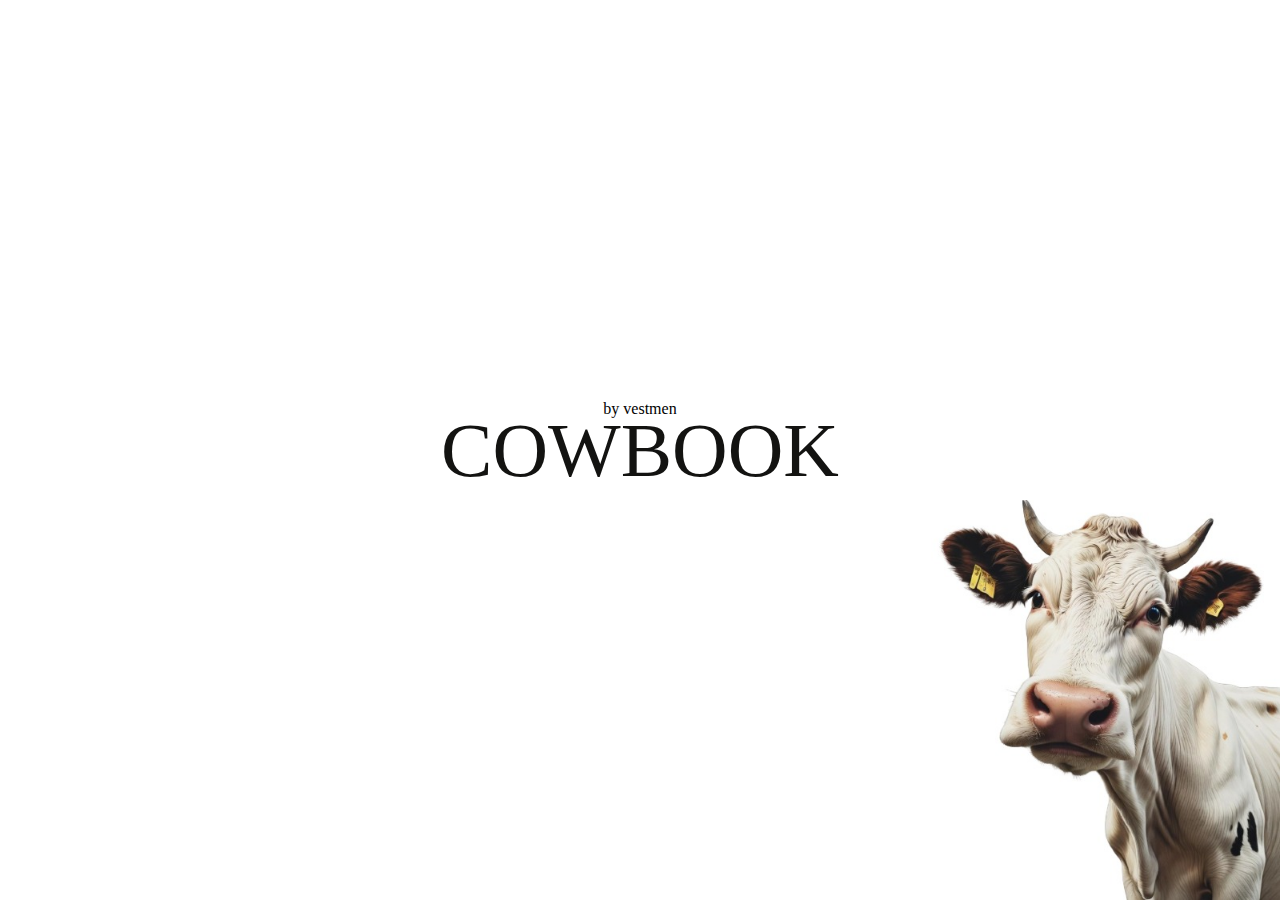
<file: index.html>
<!DOCTYPE html>
<html lang="en">
<head>
    <meta charset="UTF-8">
    <meta name="viewport" content="width=device-width, initial-scale=1.0">
    <title>COWBOOK</title>
    
    <style>
        body
         {
         background: rgb(255, 255, 255);
        }
        
        
        img {
            position: fixed;
            bottom: 0; 
            right: 0;
            margin-bottom: 0px; 
            width: 400px; 
            height: auto; 
        }
        .conten {
            position: absolute;
            top: 50%;
            left: 50%;
            transform: translate(-50%, -50%);
            z-index: 1; /* Ensure the content is above the background image */
        }

        .large-text {
            font-size: 77px;
           text-decoration: none;
            color: rgb(19, 19, 17);

        }
        .vestmen{
            text-align: center;
            margin-top: 400px;
        }   
    </style>
</head>
<body>
    
    
    <div class ="conten">
        <p>
            <span > <a class="large-text" href="./CBhome.html">COWBOOK</a></span>
            
        </p>
       
    </div>
    <div class="vestmen"> <p>by vestmen</p></div>
   

    <!-- Image placed in the bottom right corner -->
    <img src="../photo/cowbookimage(1).jpg" alt="A COW">
    
    
</body>
</html>
</file>
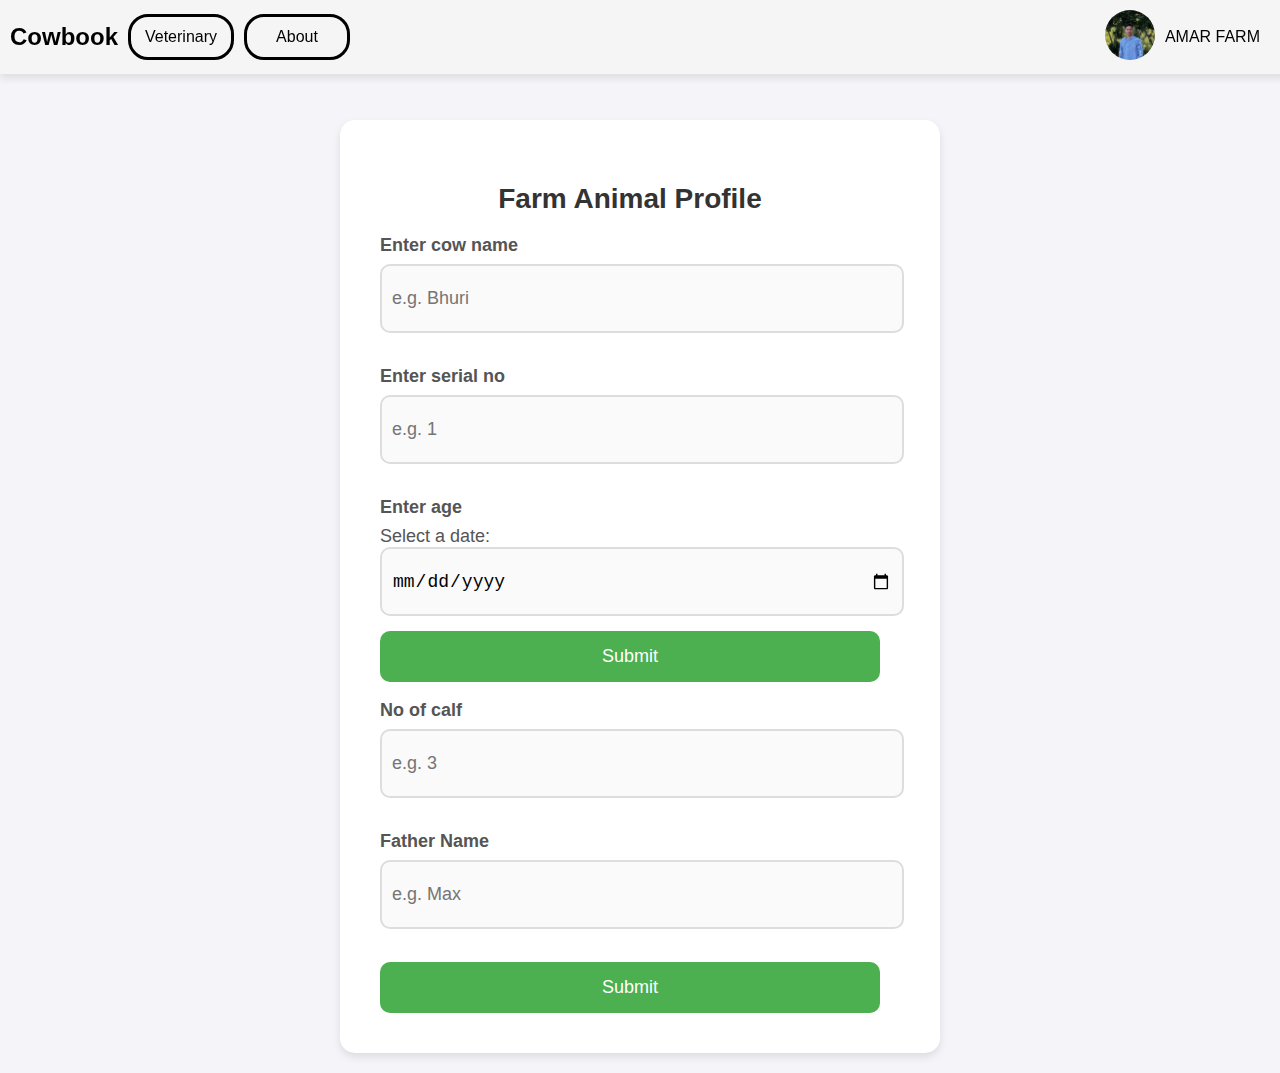
<file: BCaddcow.html>
<!DOCTYPE html>
<html lang="en">
<head>
    <meta charset="UTF-8">
    <meta name="viewport" content="width=device-width, initial-scale=1.0">
    <title>Document</title>
    <link rel="stylesheet" href="../css.code/CBaddcow.css">
    <style>
        .text-align
        {
        text-align:none;
        }
    </style>

</head>

<body>
    <div class="header">
        <span class="buttonsarrangement">
            
            <div style="font-size:x-large; text-decoration: none;display: flex;justify-content: center;align-items: center;font-weight: bold;">
                <a class="homebutton" href="./CBhome.html">Cowbook</a>
            </div>
            <div class="buttons">
                <a class="homebutton" href="./CBabout.html">Veterinary</a>
            </div> 
            <div class="buttons">
                <a class="homebutton" href="./CBabout.html">About</a>
            </div>
        </span>
        
        <div class="Profile">
            <a href="./CBprofile.html">
                <img src="../photo/myphotocb.jpg" alt="Profile" class="profile-button">
            </a> 
            AMAR FARM
        </div>
    </div>

    
    <div class="container" style="margin-top: 100px; padding-right:60px ;">
        <h2>Farm Animal Profile</h2>
        <b><p>Enter cow name</p></b>
        <input type="text" placeholder="e.g. Bhuri">
        
        <b><p>Enter serial no</p></b>
        <input type="text" placeholder="e.g. 1">
        
        <b><p>Enter age</p></b>
        <form action="#">
            <label for="date">Select a date:</label>
            <input type="date" id="date" name="date">
            <input class="button" type="submit" value="Submit">
        </form>
        
        <b><p>No of calf</p></b>
        <input type="text" placeholder="e.g. 3">
        
        <b><p>Father Name</p></b>
        <input type="text" placeholder="e.g. Max">
        
        <br><br>
        <span class="addalign" onclick="window.location.href='http://127.0.0.1:5500/submitpage.html';"> 
            <button class="button" type="button">Submit</button>
        </span>
    </div>
    
</body>
</html>
</file>
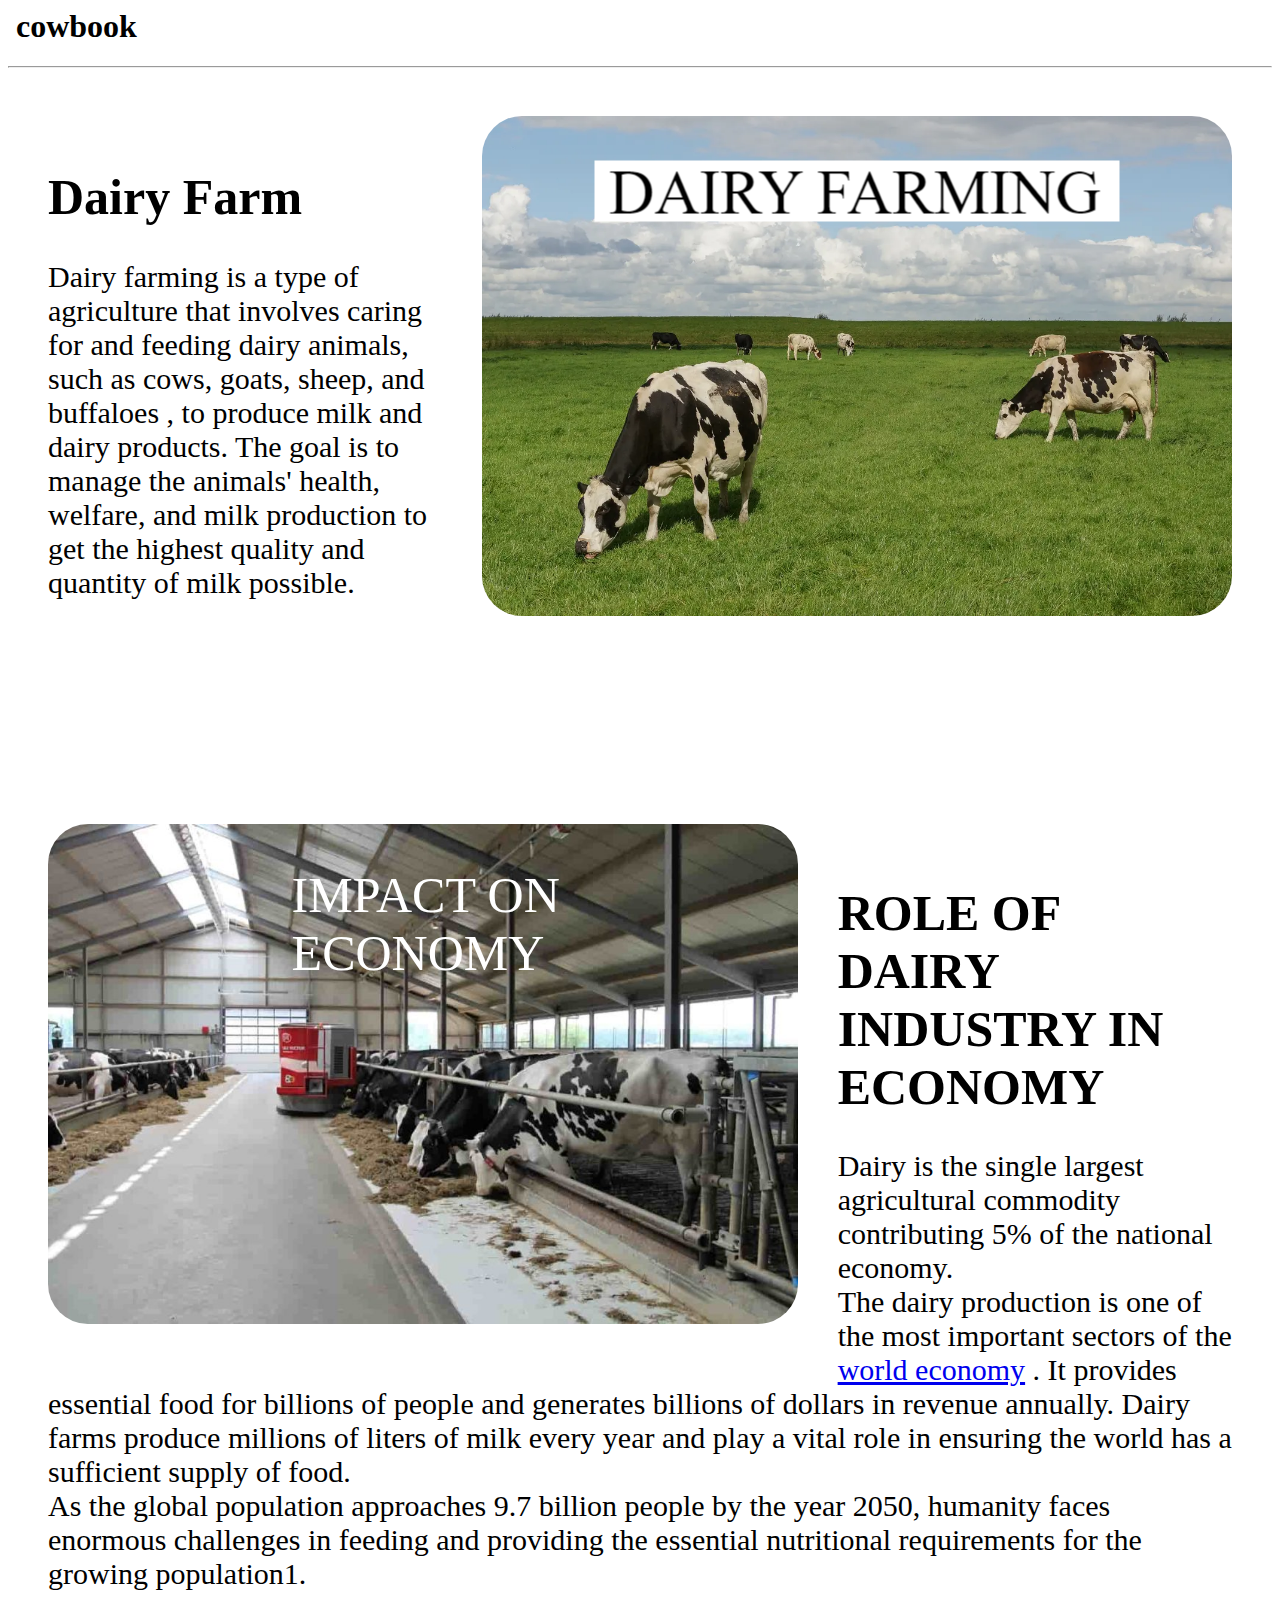
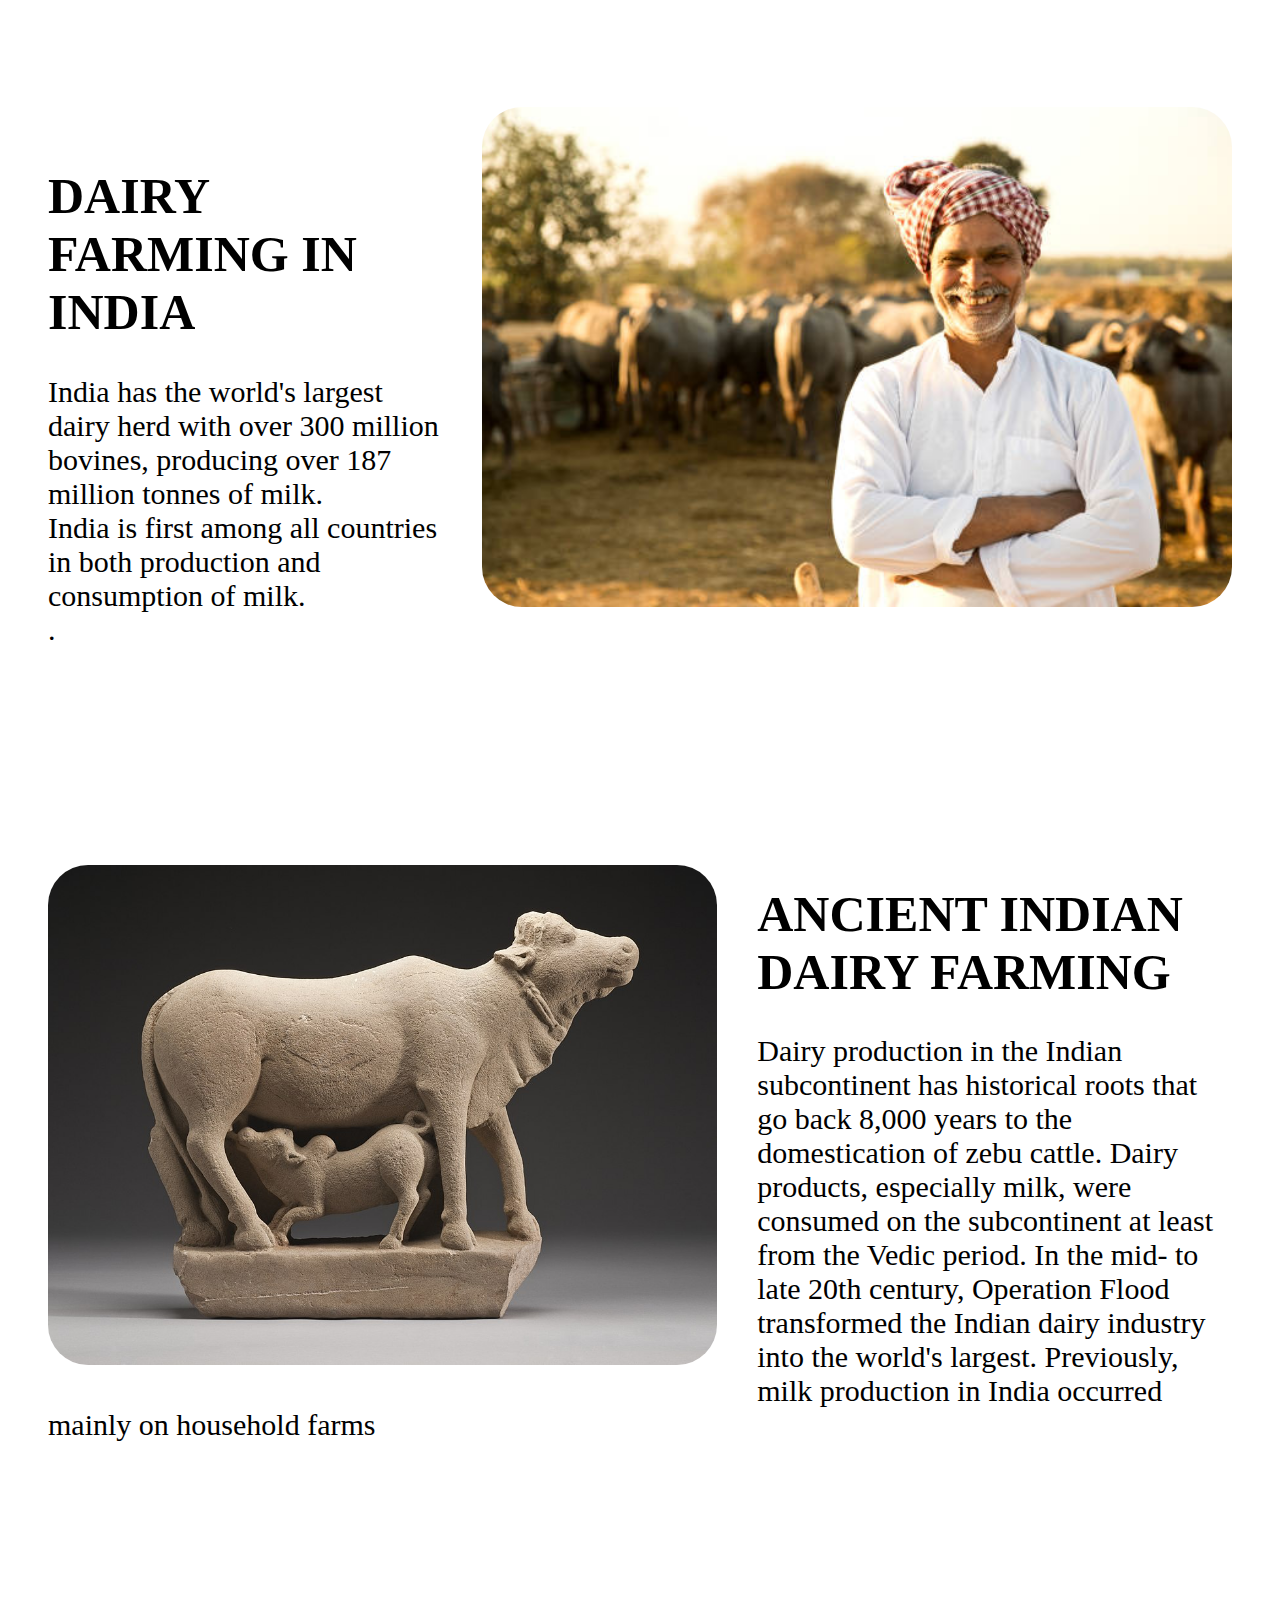
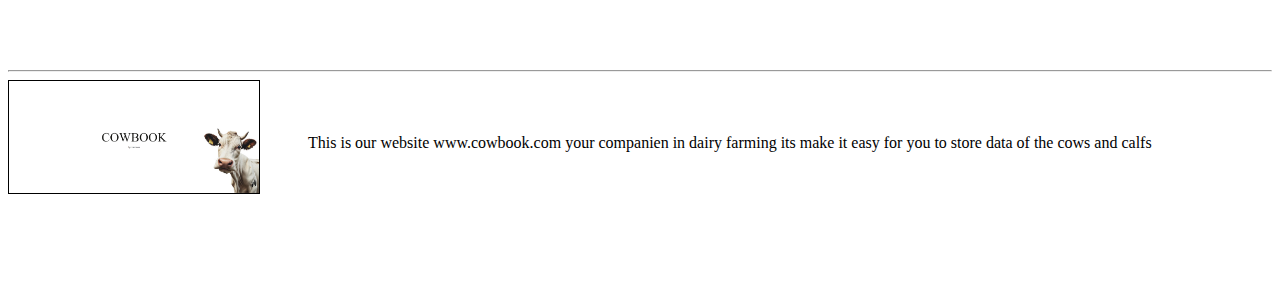
<file: CBabout.html>
<html lang="en"><head>
    <meta charset="UTF-8">
    <meta name="viewport" content="width=device-width, initial-scale=1.0">
    <title>TinDog</title>
     <style>
  .image{
    position: relative;
  float:right;
  border: 100px;
  margin: 40px;
  }
  .image0{
    position: relative;
  float:left;
  border: 100px;
  margin: 40px;
  }
  .rounded-lg-3{
  border-radius: 40px;
  display: block;
  
  }
  .content1{
  
    margin: 40px;
    margin-top:100px ;
  }
  .image2{
    position: absolute;
    top: 15%;
      left: 50%;
      transform: translate(-50%, -50%);
  
  }
  .heading1{
    position: absolute;
    top: 20%;
      left: 55%;
      transform: translate(-50%, -50%);
      color: white;
      font-size: 50px;
  
  }
  .heading2{
    position: absolute;
    top: 20%;
      left: 50%;
      transform: translate(-50%, -50%);
      color: rgb(190, 190, 190);
      font-size: 50px;
  
  }
  
  .image3{
    float: left;
  }
  .maybelast{
    margin-left: 300px;
    padding: 0px;
  }
  .thelast{
  margin-left:1400px ;
  margin-top: 80px;
  }
  
  
    </style>
    
  
  
  </head>
  <body>
    <h1> &nbsp;cowbook </h1>
    <hr>
    
    
         
          
          <div class="image">
          <img class="rounded-lg-3" src="photo/dairyfarmphoto.webp" alt="cow" height="500px">
          <div class="image2"><img src="photo/Screenshot 0002.png " alt="heading"></div> 
          </div> 
          <div class="content1">
          <h1 style="font-size: 50px;">Dairy Farm</h1>
             <p style="font-size: 30px;">Dairy farming is a type of agriculture that involves caring for and feeding dairy animals, such as cows, goats, sheep, and buffaloes
              , to produce milk and dairy products. The goal is to manage the animals' health, welfare, and milk production to get the highest quality
               and quantity of milk possible.</p>
            </div><br> <br> <br><br> <br>   <br>   <br> <br>
  
            <div class="image0">
              <img class="rounded-lg-3" src="photo/Dairy_Farm_image001.jpg" alt="cow" height="500px">
              <div class="heading1">IMPACT ON ECONOMY</div> 
              </div> 
              <div class="content1">
              <h1 style="font-size: 50px;">ROLE OF DAIRY INDUSTRY IN ECONOMY</h1>
                 <p style="font-size: 30px;">Dairy is the single largest agricultural commodity contributing 5% of the national economy.<br>
                  The dairy production is one of the most important sectors of the <a href="https://ruminants.ceva.pro/livestock-farming">world economy</a> . It provides essential food for billions of people and generates billions of dollars in revenue 
                  annually. Dairy farms produce millions of liters of milk every year and play a vital role in ensuring the world has a sufficient supply of food.<br>
                  As the global population approaches 9.7 billion people by the year 2050, humanity faces enormous challenges in feeding and providing the essential nutritional requirements for the growing population1.
                 </p>
                </div><br> <br> 
  
                <div class="image">
                  <img class="rounded-lg-3" src="photo/Dairy_Farm_image002.jpg" alt="cow" height="500px">
                  
                  </div> 
                  <div class="content1">
                  <h1 style="font-size: 50px;">DAIRY FARMING IN INDIA</h1>
                     <p style="font-size: 30px;">India has the world's largest dairy herd with over 300 million bovines, producing over 187 million 
                      tonnes of milk.<br> India is first among all countries in both production and consumption of milk.<br>
                      .</p>
                      <br> <br> <br><br> <br>   <br>  
                    </div>
                    <div class="image0">
                      <img class="rounded-lg-3" src="photo/Dairy_Farm_image003.jpg" alt="cow" height="500px">
                      
                      </div> 
                      <div class="content1">
                      <h1 style="font-size: 50px;">ANCIENT INDIAN DAIRY FARMING</h1>
                         <p style="font-size: 30px;">Dairy production in the Indian subcontinent has historical roots that go back 8,000 years to the domestication of zebu cattle. Dairy products, 
                          especially milk, were consumed on the subcontinent at least from the Vedic period. In the mid- to late 20th century, Operation
                           Flood transformed the Indian dairy industry into the world's largest. Previously, milk production in India occurred mainly on
                            household farms</p>
                        </div><br> <br> <br><br> <br>   <br>   <br> <br>
              
  
           <div><br> <br> <hr>
           </div> 
           <div class="image3"><a href="index.html"><img src="photo/Screenshot 0003.png" alt="ending" style="width: 250px; border: 1px solid black;"></div></a>
           <br> <br> <br>
           <div class="maybelast">     This is our website www.cowbook.com your companien in dairy farming its make it easy for you to store data of the cows and calfs</div>
           <div class="thelast">  @ by vestmen</div>    
         
  
 
      
      </body></html>
</file>
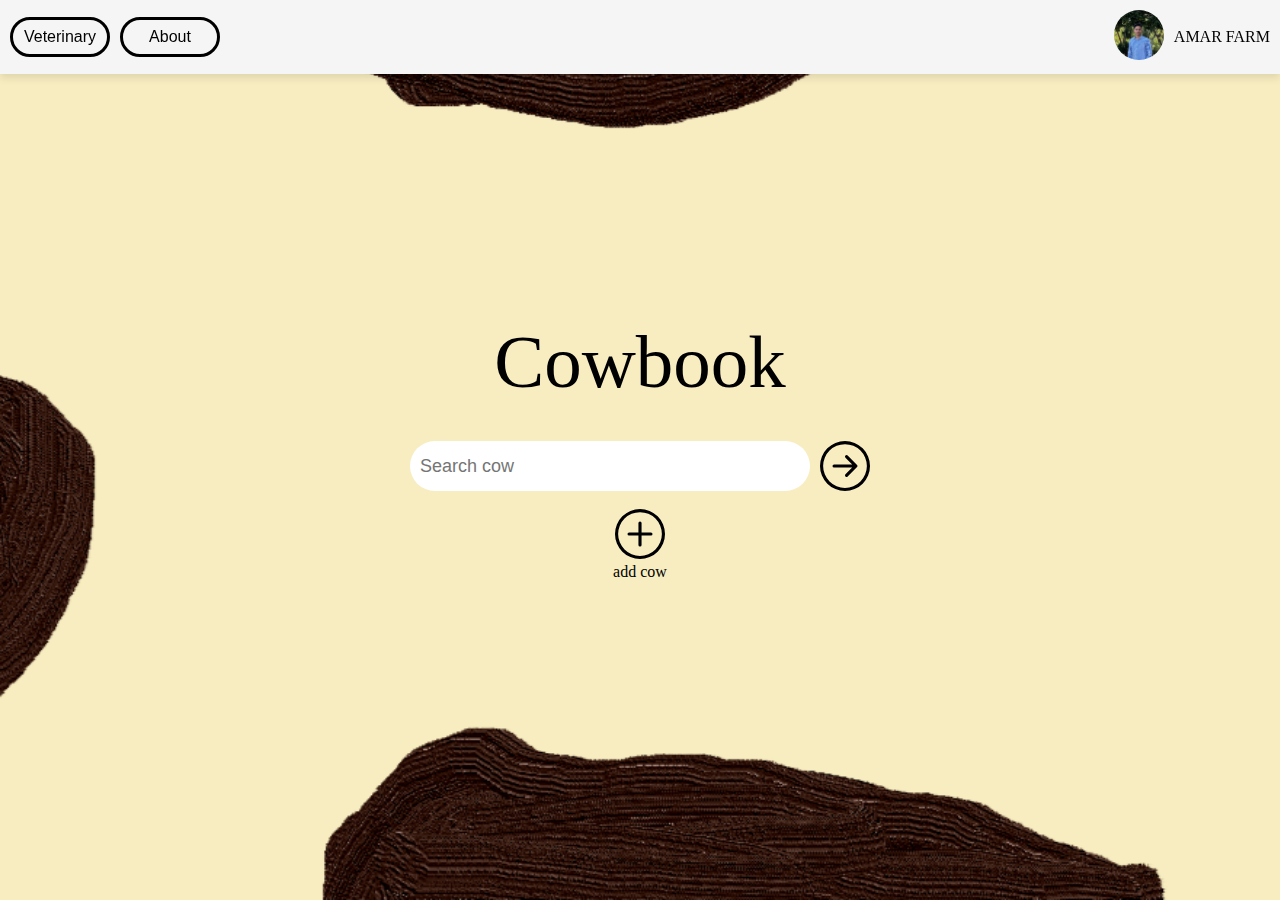
<file: CBhome.html>
<!DOCTYPE html>
<html lang="en">
<head>
    <meta charset="UTF-8">
    <meta name="viewport" content="width=device-width, initial-scale=1.0">
    <title>Document</title>
    <link rel="stylesheet" href="css.code/CBhome.css">
</head>
<body>
    <div class="header">
        <span class="buttonsarrangement">
            
            <div class="buttons">
                <a class="homebutton" href="./CBabout.html">Veterinary</a>
            </div> 
            <div class="buttons">
                <a class="homebutton" href="./CBabout.html">About</a>
            </div>
        </span>
        
        <div class="Profile">
            <a href="./CBprofile.html">
                <img src="photo/myphotocb.jpg" alt="Profile" class="profile-button">
            </a> 
            AMAR FARM
        </div>
    </div>

    <div class="main-content">
        
        <span style="font-size: 75px;">Cowbook</span>
        <br>
        <br>
        <div class="Profile"> <input class="bsearch" placeholder="&nbsp;&nbsp;Search cow"> 

       <button class="svg-button"> <a href="./CBresultpage.html"><svg xmlns="http://www.w3.org/2000/svg" style="color: black;" width="50px"  height="50px" fill="currentColor" class="bi bi-arrow-right-circle" viewBox="0 0 16 16">
            <path fill-rule="evenodd" d="M1 8a7 7 0 1 0 14 0A7 7 0 0 0 1 8m15 0A8 8 0 1 1 0 8a8 8 0 0 1 16 0M4.5 7.5a.5.5 0 0 0 0 1h5.793l-2.147 2.146a.5.5 0 0 0 .708.708l3-3a.5.5 0 0 0 0-.708l-3-3a.5.5 0 1 0-.708.708L10.293 7.5z"/>
          </svg></a> </button></div>
      
        <br>
        <div><button class="svg-button"><a href="./BCaddcow.html"><svg xmlns="http://www.w3.org/2000/svg" style="color: black;" width="50px" height="50px" fill="currentColor" class="bi bi-plus-circle" viewBox="0 0 16 16">
            <path d="M8 15A7 7 0 1 1 8 1a7 7 0 0 1 0 14m0 1A8 8 0 1 0 8 0a8 8 0 0 0 0 16"/>
            <path d="M8 4a.5.5 0 0 1 .5.5v3h3a.5.5 0 0 1 0 1h-3v3a.5.5 0 0 1-1 0v-3h-3a.5.5 0 0 1 0-1h3v-3A.5.5 0 0 1 8 4"/>
          </svg></button></a></div><div> add cow</div>
</body>
</html>
</file>
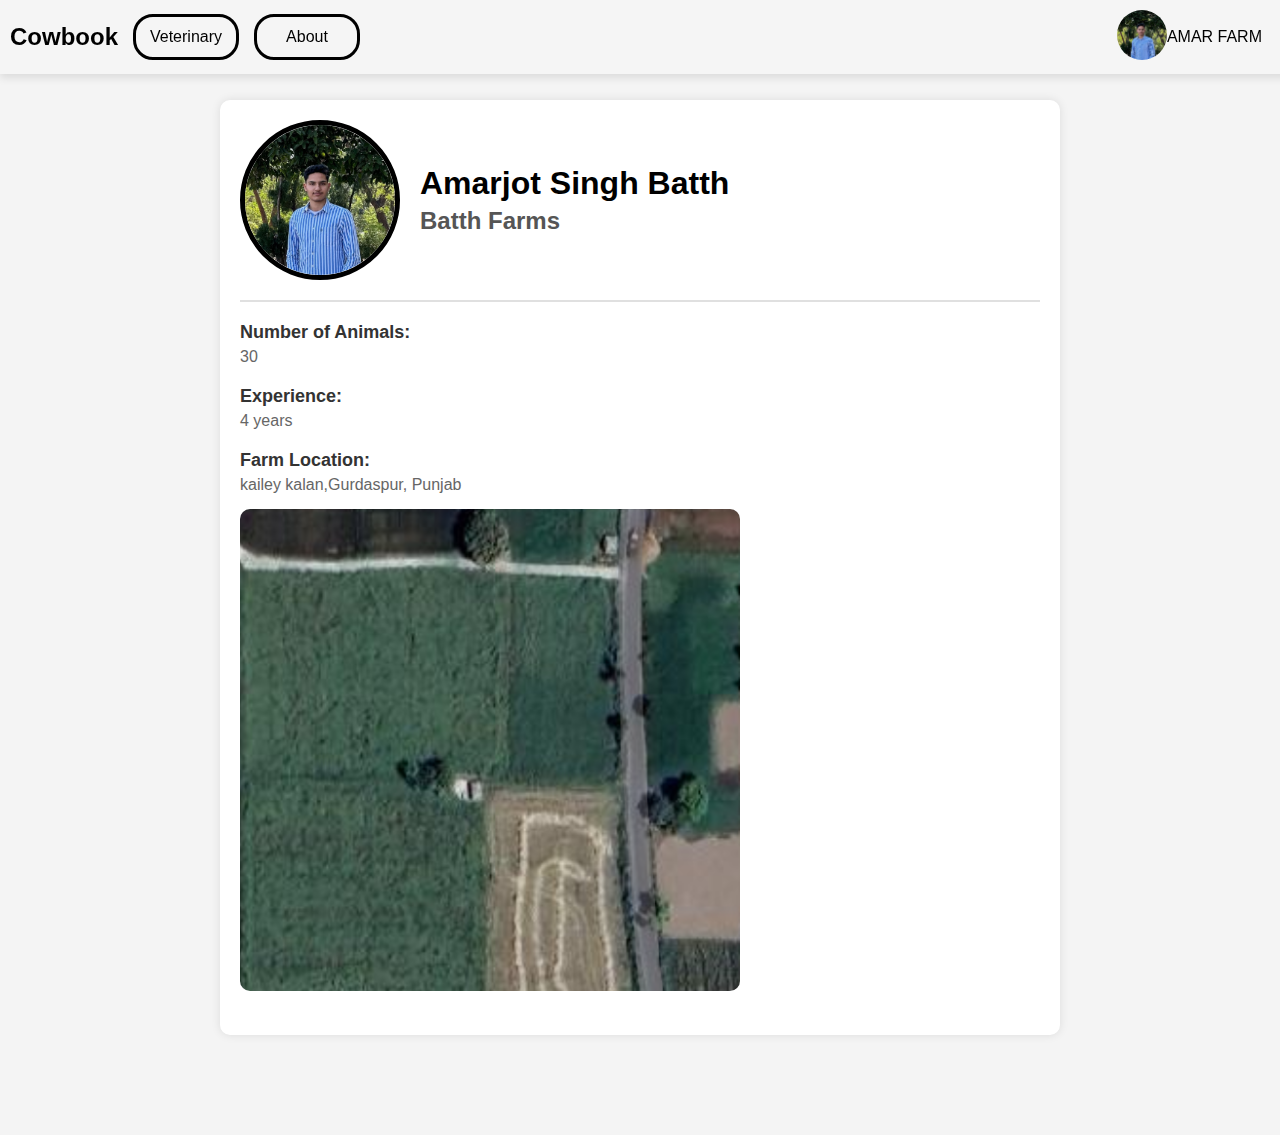
<file: CBprofile.html>
<!DOCTYPE html>
<html lang="en">
<head>
    <meta charset="UTF-8">
    <meta name="viewport" content="width=device-width, initial-scale=1.0">
    <title>Farm Profile</title>
    <link rel="stylesheet" href="../css.code/CBprofile.css">
</head>
<body>
    <div class="header">
        <span class="buttonsarrangement">
            
            <div style="font-size:x-large; text-decoration: none;display: flex;justify-content: center;align-items: center;font-weight: bold;">
                <a class="homebutton" href="./CBhome.html">Cowbook</a>
            </div>
             
            <div class="buttons">
                <a class="homebutton" href="./CBabout.html">Veterinary</a>
            </div> 
            <div class="buttons">
                <a class="homebutton" href="./CBabout.html">About</a>
            </div>
        
        </span>
        <div class="Profile">
            <a href="./CBprofile.html">
                <img src="../photo/myphotocb.jpg" alt="Profile" class="profile-button">
            </a> 
            AMAR FARM
        </div>
   
    </div>

    <div class="profile-container">
        <div class="profile-header">
            <img src="../photo/myphotocb.jpg" alt="Profile Photo" class="profile-photo">
            <div class="profile-info">
                <h1>Amarjot Singh Batth</h1>
                <h2>Batth Farms</h2>
            </div>
        </div>
        
        <div class="profile-details">
            <div class="detail">
                <strong>Number of Animals:</strong>
                <p>30</p>
            </div>
            <div class="detail">
                <strong>Experience:</strong>
                <p>4 years</p>
            </div>
            <div class="detail">
                <strong>Farm Location:</strong>
                <p>kailey kalan,Gurdaspur, Punjab</p>
                <a href="https://www.google.com/maps/place/31%C2%B055'34.7%22N+75%C2%B015'37.2%22E/@31.9263097,75.2582566,704m/data=!3m2!1e3!4b1!4m13!1m8!3m7!1s0x391bebe6c83c758b:0x83b670523d5f517b!2sKailey+Kalan,+Punjab+143519!3b1!8m2!3d31.9215748!4d75.2566564!16s%2Fg%2F12lkwg80r!3m3!8m2!3d31.926306!4d75.260335?entry=ttu&g_ep=EgoyMDI0MDkwNC4wIKXMDSoASAFQAw%3D%3D">
                    <img src="../photo/Screenshot 2024-09-04 115358.png" alt="Google Map" class="map-image">
                </a>
            </div>
        </div>
    </div>


</body>
</html>
</file>
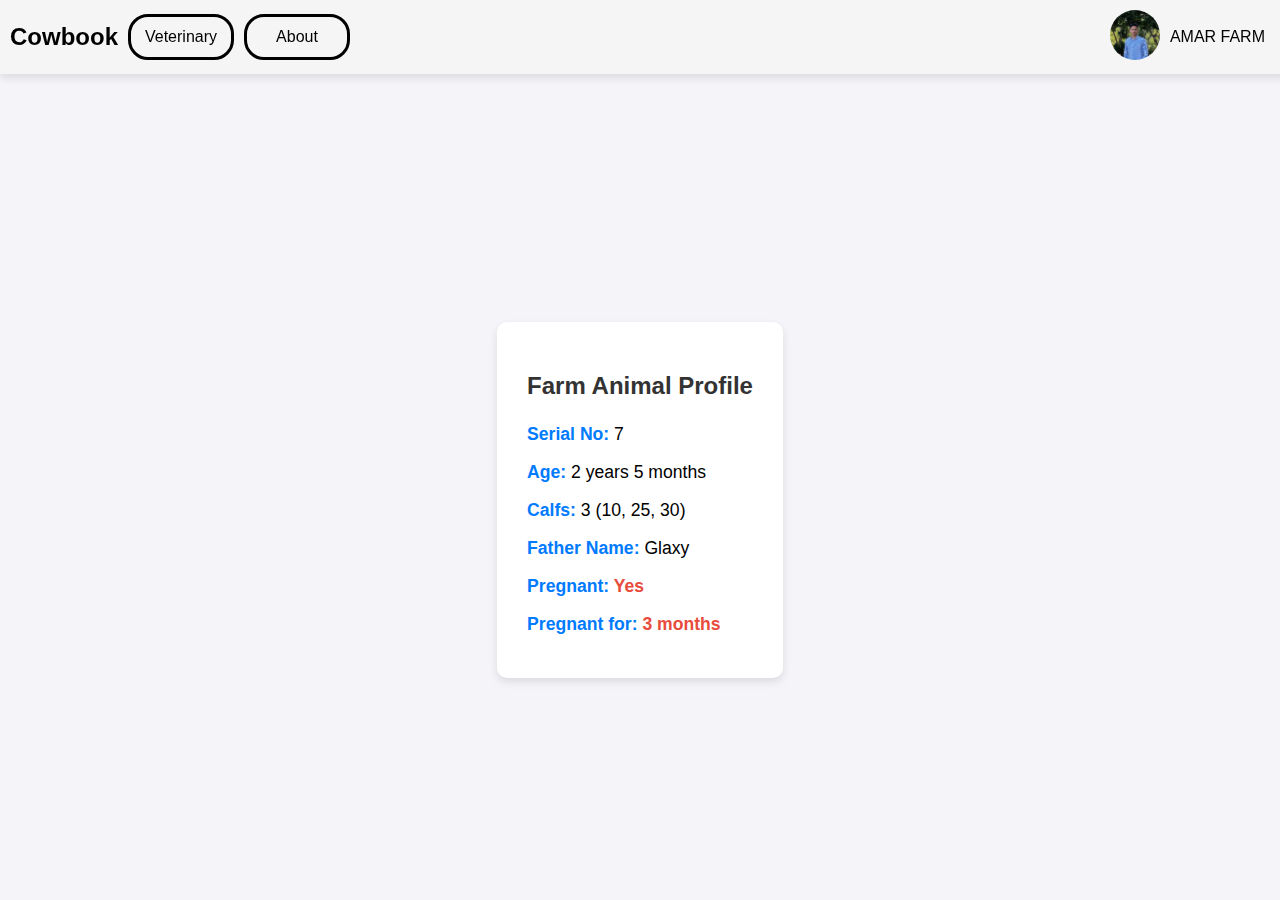
<file: CBresultpage.html>
<!DOCTYPE html>
<html lang="en">
<head>
    <meta charset="UTF-8">
    <meta name="viewport" content="width=device-width, initial-scale=1.0">
    <title>Document</title>
    <link rel="stylesheet" href="../css.code/CBresultpage.css">
</head>
<body>
    <div class="header">
        <span class="buttonsarrangement">
            
            <div style="font-size:x-large; text-decoration: none;display: flex;justify-content: center;align-items: center;font-weight: bold;">
                <a class="homebutton" href="./CBhome.html">Cowbook</a>
            </div>
            <div class="buttons">
                <a class="homebutton" href="./CBabout.html">Veterinary</a>
            </div> 
            <div class="buttons">
                <a class="homebutton" href="./CBabout.html">About</a>
            </div>
        </span>
        
        <div class="Profile">
            <a href="./CBprofile.html">
                <img src="../photo/myphotocb.jpg" alt="Profile" class="profile-button">
            </a> 
            AMAR FARM
        </div>
    </div>

    <div class="profile-container">
        <h2>Farm Animal Profile</h2>
        <div class="info">
            <div><span>Serial No:</span> 7</div>
            <div><span>Age:</span> 2 years 5 months</div>
            <div><span>Calfs:</span> 3 (10, 25, 30)</div>
            <div><span>Father Name:</span> Glaxy</div>
            <div class="pregnant-info"><span>Pregnant:</span> Yes</div>
            <div class="pregnant-info"><span>Pregnant for:</span> 3 months</div>
        </div>
    </div>

</body>
</html>
</file>
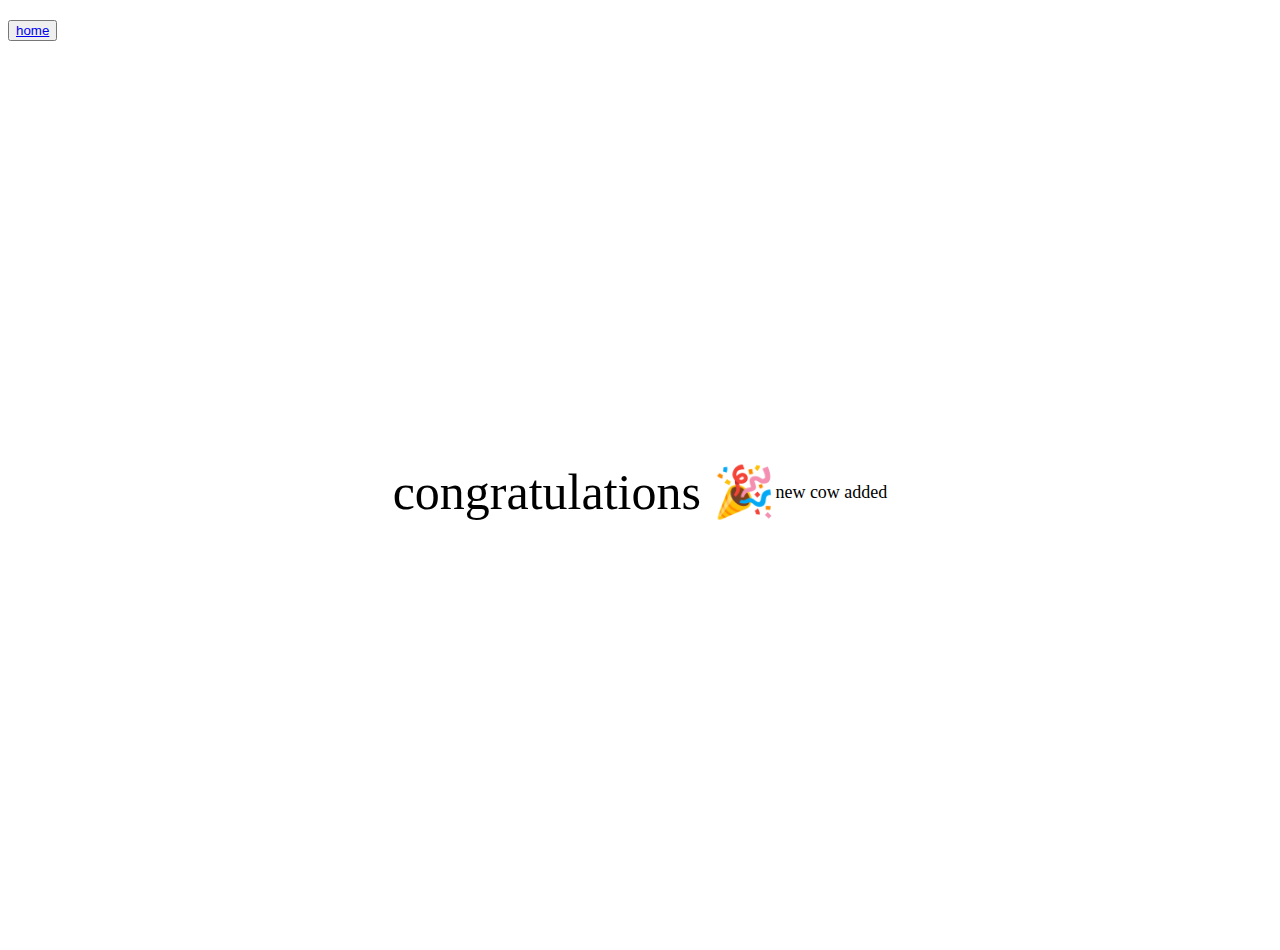
<file: CBsubmitpage.html>
<!DOCTYPE html>
<html lang="en">
<head>
    <meta charset="UTF-8">
    <meta name="viewport" content="width=device-width, initial-scale=1.0">
    <title>Document</title>
    <style>
        .congratulations{
            font-size: 50px;
            height: 100vh;
            display: flex;
            justify-content: center;
            align-items: center;
        }
    </style>
</head>
<body>
    <div style="font-size: 30px;"> <button><a class="homebutton" href="http://127.0.0.1:5500/cowbookpage2.html">home</a></div></button>
   <div class="congratulations"> congratulations 🎉
    
    
    <div style="font-size: large;">new cow added </div>
</div>
   
</body>
</html>
</file>
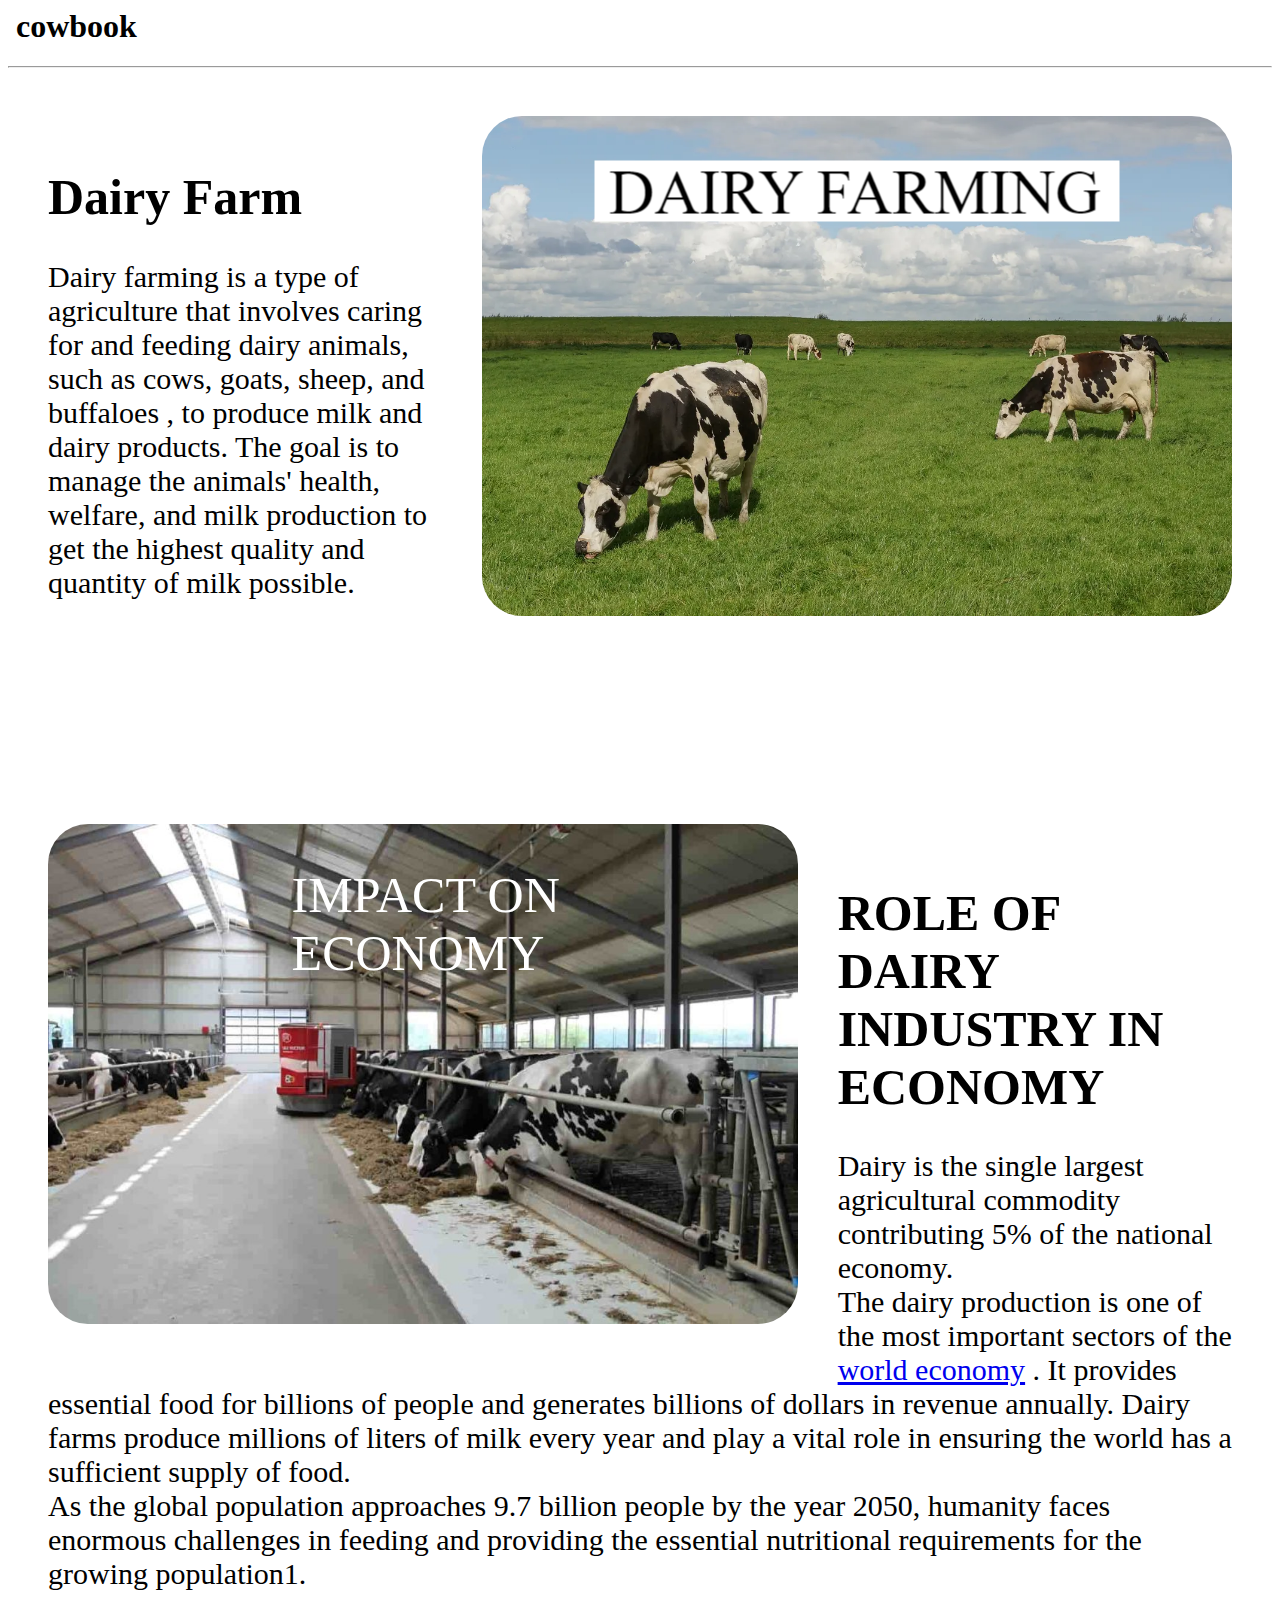
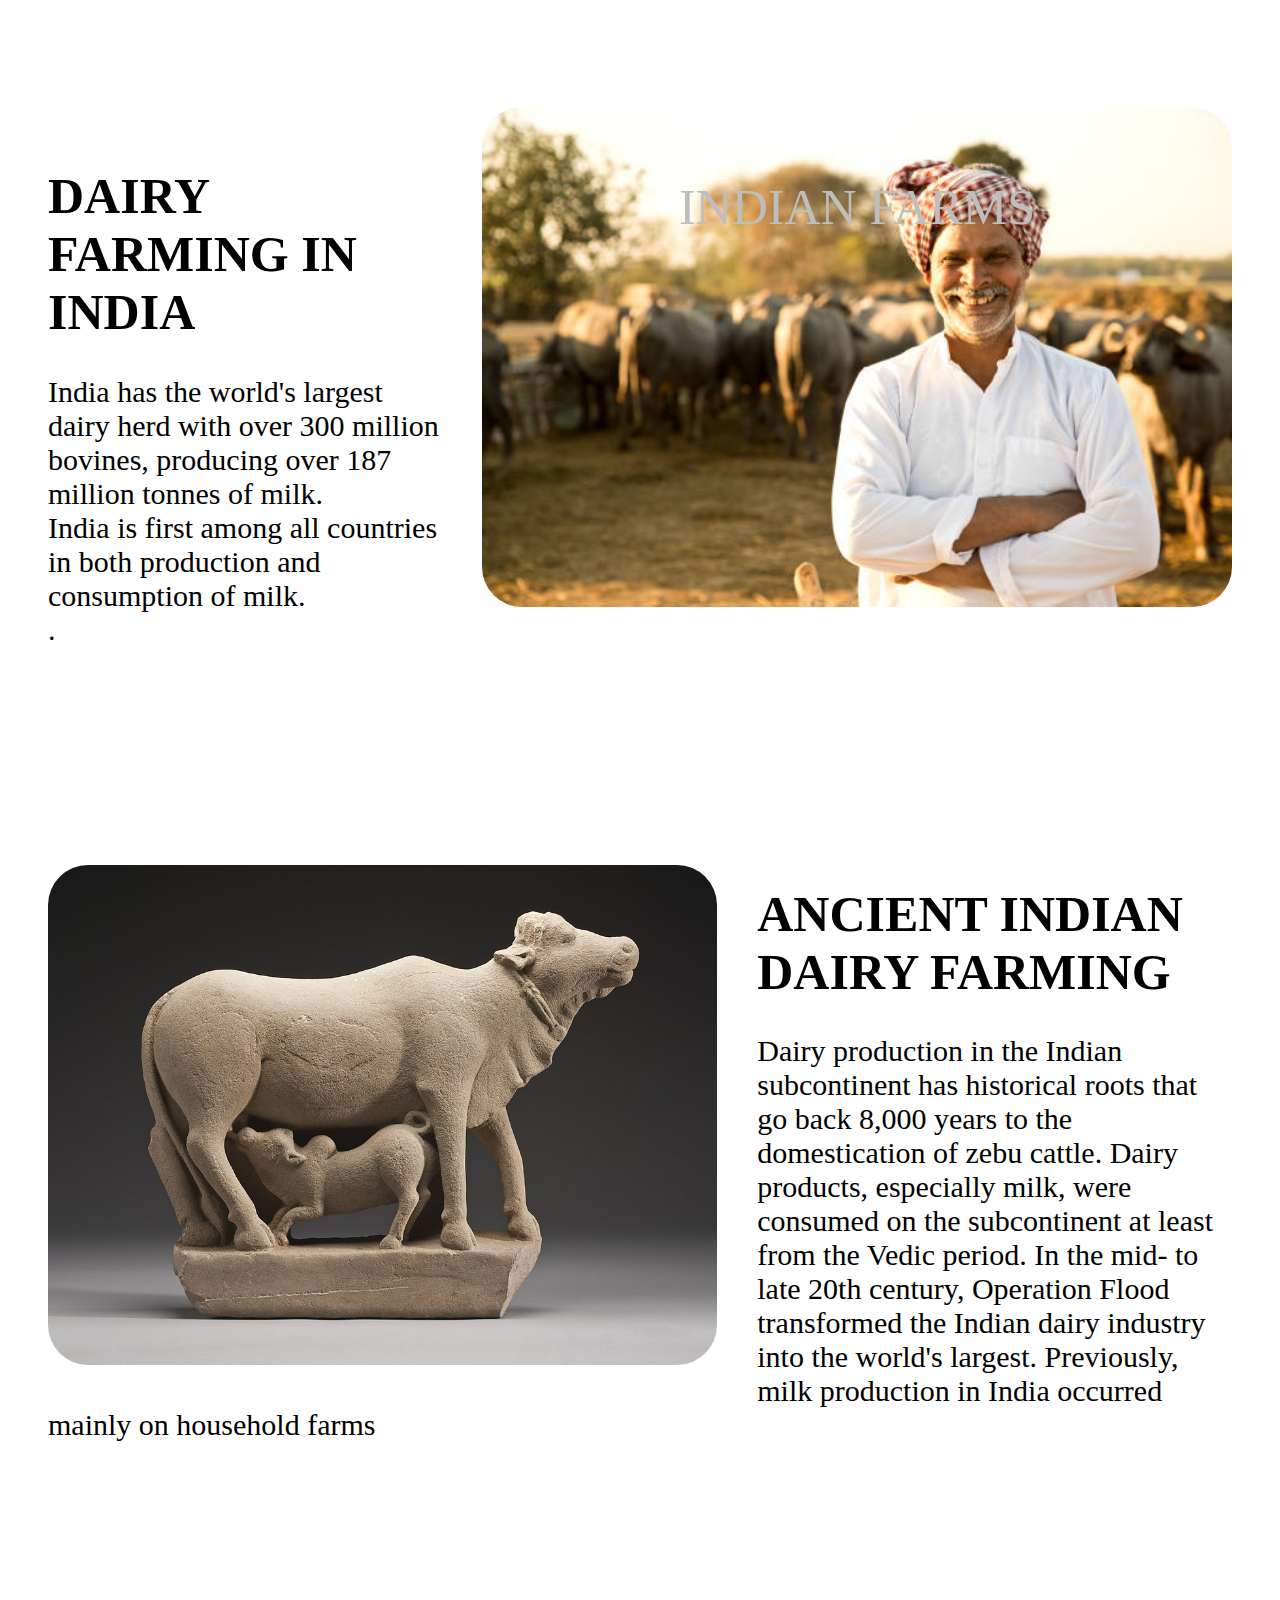
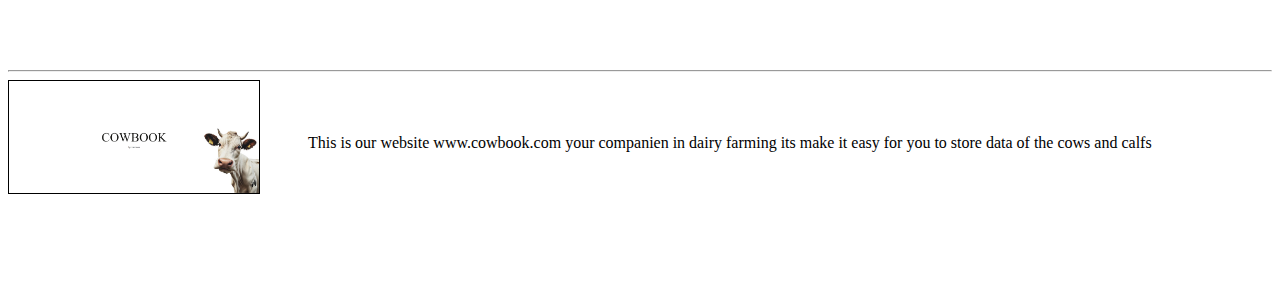
<file: htm.lcode/CBabout.html>
<html lang="en"><head>
    <meta charset="UTF-8">
    <meta name="viewport" content="width=device-width, initial-scale=1.0">
    <title>TinDog</title>
     <style>
  .image{
    position: relative;
  float:right;
  border: 100px;
  margin: 40px;
  }
  .image0{
    position: relative;
  float:left;
  border: 100px;
  margin: 40px;
  }
  .rounded-lg-3{
  border-radius: 40px;
  display: block;
  
  }
  .content1{
  
    margin: 40px;
    margin-top:100px ;
  }
  .image2{
    position: absolute;
    top: 15%;
      left: 50%;
      transform: translate(-50%, -50%);
  
  }
  .heading1{
    position: absolute;
    top: 20%;
      left: 55%;
      transform: translate(-50%, -50%);
      color: white;
      font-size: 50px;
  
  }
  .heading2{
    position: absolute;
    top: 20%;
      left: 50%;
      transform: translate(-50%, -50%);
      color: rgb(190, 190, 190);
      font-size: 50px;
  
  }
  
  .image3{
    float: left;
  }
  .maybelast{
    margin-left: 300px;
    padding: 0px;
  }
  .thelast{
  margin-left:1400px ;
  margin-top: 80px;
  }
  
  
    </style>
    
  
  
  </head>
  <body>
    <h1> &nbsp;cowbook </h1>
    <hr>
    
    
         
          
          <div class="image">
          <img class="rounded-lg-3" src="../photo/dairyfarmphoto.webp" alt="cow" height="500px">
          <div class="image2"><img src="../photo/Screenshot 0002.png " alt="heading"></div> 
          </div> 
          <div class="content1">
          <h1 style="font-size: 50px;">Dairy Farm</h1>
             <p style="font-size: 30px;">Dairy farming is a type of agriculture that involves caring for and feeding dairy animals, such as cows, goats, sheep, and buffaloes
              , to produce milk and dairy products. The goal is to manage the animals' health, welfare, and milk production to get the highest quality
               and quantity of milk possible.</p>
            </div><br> <br> <br><br> <br>   <br>   <br> <br>
  
            <div class="image0">
              <img class="rounded-lg-3" src="../photo/Dairy_Farm_image001.jpg" alt="cow" height="500px">
              <div class="heading1">IMPACT ON ECONOMY</div> 
              </div> 
              <div class="content1">
              <h1 style="font-size: 50px;">ROLE OF DAIRY INDUSTRY IN ECONOMY</h1>
                 <p style="font-size: 30px;">Dairy is the single largest agricultural commodity contributing 5% of the national economy.<br>
                  The dairy production is one of the most important sectors of the <a href="https://ruminants.ceva.pro/livestock-farming">world economy</a> . It provides essential food for billions of people and generates billions of dollars in revenue 
                  annually. Dairy farms produce millions of liters of milk every year and play a vital role in ensuring the world has a sufficient supply of food.<br>
                  As the global population approaches 9.7 billion people by the year 2050, humanity faces enormous challenges in feeding and providing the essential nutritional requirements for the growing population1.
                 </p>
                </div><br> <br> 
  
                <div class="image">
                  <img class="rounded-lg-3" src="../photo/Dairy_Farm_image002.jpg" alt="cow" height="500px">
                  <div class="heading2">INDIAN&nbsp;FARMS</div> 
                  </div> 
                  <div class="content1">
                  <h1 style="font-size: 50px;">DAIRY FARMING IN INDIA</h1>
                     <p style="font-size: 30px;">India has the world's largest dairy herd with over 300 million bovines, producing over 187 million 
                      tonnes of milk.<br> India is first among all countries in both production and consumption of milk.<br>
                      .</p>
                      <br> <br> <br><br> <br>   <br>  
                    </div>
                    <div class="image0">
                      <img class="rounded-lg-3" src="../photo/Dairy_Farm_image003.jpg" alt="cow" height="500px">
                      
                      </div> 
                      <div class="content1">
                      <h1 style="font-size: 50px;">ANCIENT INDIAN DAIRY FARMING</h1>
                         <p style="font-size: 30px;">Dairy production in the Indian subcontinent has historical roots that go back 8,000 years to the domestication of zebu cattle. Dairy products, 
                          especially milk, were consumed on the subcontinent at least from the Vedic period. In the mid- to late 20th century, Operation
                           Flood transformed the Indian dairy industry into the world's largest. Previously, milk production in India occurred mainly on
                            household farms</p>
                        </div><br> <br> <br><br> <br>   <br>   <br> <br>
              
  
           <div><br> <br> <hr>
           </div> 
           <div class="image3"><a href="index.html"><img src="../photo/Screenshot 0003.png" alt="ending" style="width: 250px; border: 1px solid black;"></div></a>
           <br> <br> <br>
           <div class="maybelast">     This is our website www.cowbook.com your companien in dairy farming its make it easy for you to store data of the cows and calfs</div>
           <div class="thelast">  @ by vestmen</div>    
         
  
 
      
      </body></html>
</file>
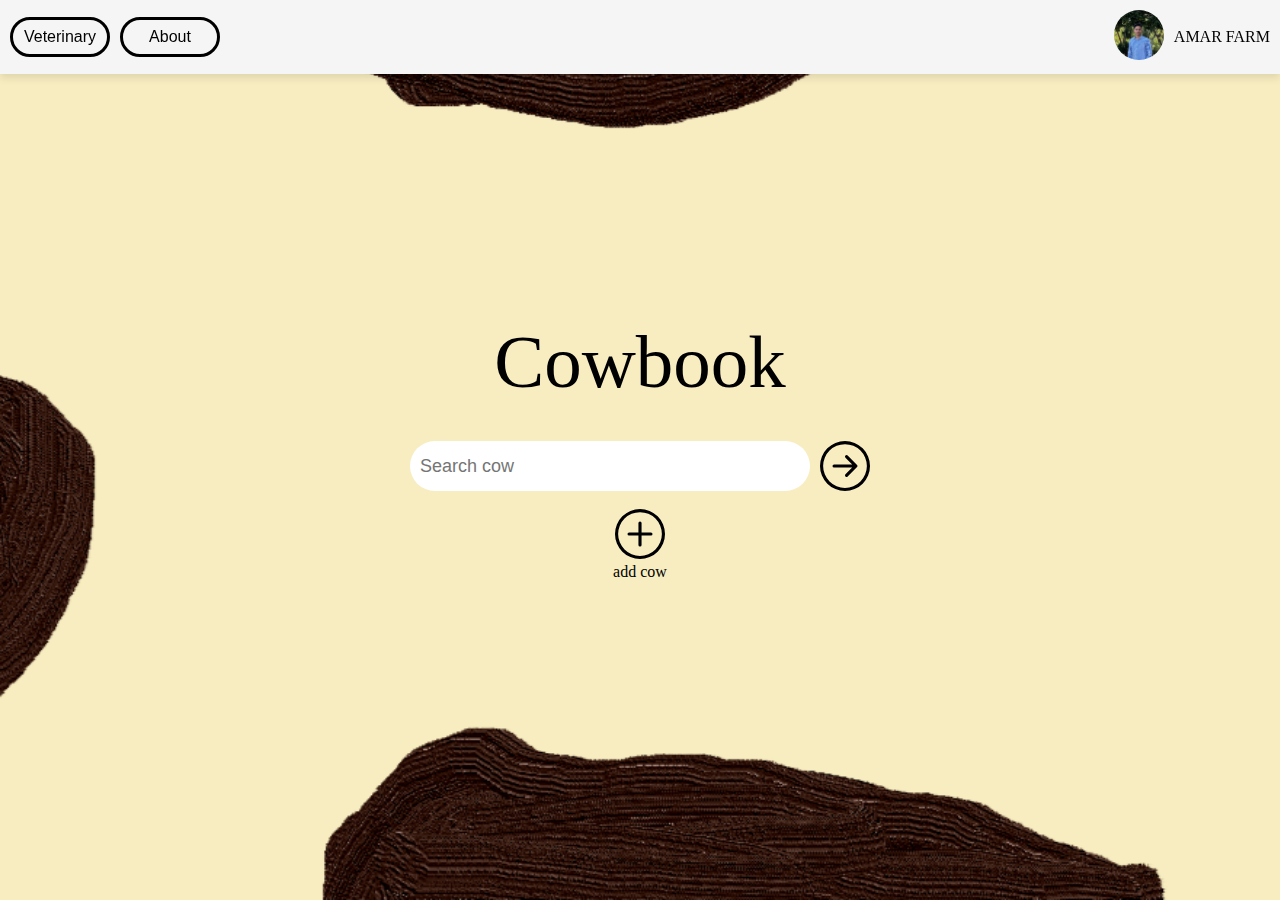
<file: htm.lcode/CBhome.html>
<!DOCTYPE html>
<html lang="en">
<head>
    <meta charset="UTF-8">
    <meta name="viewport" content="width=device-width, initial-scale=1.0">
    <title>Document</title>
    <link rel="stylesheet" href="../css.code/CBhome.css">
</head>
<body>
    <div class="header">
        <span class="buttonsarrangement">
            
            <div class="buttons">
                <a class="homebutton" href="./CBabout.html">Veterinary</a>
            </div> 
            <div class="buttons">
                <a class="homebutton" href="./CBabout.html">About</a>
            </div>
        </span>
        
        <div class="Profile">
            <a href="./CBprofile.html">
                <img src="../photo/myphotocb.jpg" alt="Profile" class="profile-button">
            </a> 
            AMAR FARM
        </div>
    </div>

    <div class="main-content">
        
        <span style="font-size: 75px;">Cowbook</span>
        <br>
        <br>
        <div class="Profile"> <input class="bsearch" placeholder="&nbsp;&nbsp;Search cow"> 

       <button class="svg-button"> <a href="./CBresultpage.html"><svg xmlns="http://www.w3.org/2000/svg" style="color: black;" width="50px"  height="50px" fill="currentColor" class="bi bi-arrow-right-circle" viewBox="0 0 16 16">
            <path fill-rule="evenodd" d="M1 8a7 7 0 1 0 14 0A7 7 0 0 0 1 8m15 0A8 8 0 1 1 0 8a8 8 0 0 1 16 0M4.5 7.5a.5.5 0 0 0 0 1h5.793l-2.147 2.146a.5.5 0 0 0 .708.708l3-3a.5.5 0 0 0 0-.708l-3-3a.5.5 0 1 0-.708.708L10.293 7.5z"/>
          </svg></a> </button></div>
      
        <br>
        <div><button class="svg-button"><a href="./BCaddcow.html"><svg xmlns="http://www.w3.org/2000/svg" style="color: black;" width="50px" height="50px" fill="currentColor" class="bi bi-plus-circle" viewBox="0 0 16 16">
            <path d="M8 15A7 7 0 1 1 8 1a7 7 0 0 1 0 14m0 1A8 8 0 1 0 8 0a8 8 0 0 0 0 16"/>
            <path d="M8 4a.5.5 0 0 1 .5.5v3h3a.5.5 0 0 1 0 1h-3v3a.5.5 0 0 1-1 0v-3h-3a.5.5 0 0 1 0-1h3v-3A.5.5 0 0 1 8 4"/>
          </svg></button></a></div><div> add cow</div>
</body>
</html>
</file>
<file: css.code/CBaddcow.css>
.header {
    display: flex;
    justify-content: space-between;
    align-items: center;
    width: 100%;
    padding: 10px;
    background-color: #f5f5f5;
    box-shadow: 0px 4px 8px rgba(0, 0, 0, 0.1);
    position: fixed; 
    top: 0;
    left: 0;
    z-index: 1000; 
}

.buttonsarrangement {
    display: flex;
    gap: 10px;
}


.Profile {
    display: flex;
    align-items: center;
    gap: 10px;
    margin-right: 30px;
}


.Profile img {
    width: 50px;
    height: 50px;
    border-radius: 50%;
}
.buttons a{
    
    border: solid black 3px ;
    border-radius: 20px;
    width: 100px;
    height: 40px;
    display: flex;
    justify-content: center;
    align-items: center;
    transition: background-color 0.3s ease;
}
.homebutton{
    text-decoration: none;
    color: black;
    font-family: sans-serif;
   
   
}
.buttons a:hover {
    background-color: lightgray;
}
/* General Styling */
body {
    font-family: 'Arial', sans-serif;
    background-color: #f4f4f9;
    margin: 0;
    padding: 20px;
    display: flex;
    justify-content: center;
    align-items: center;
    min-height: 100vh;
}

.container {
    background-color: white;
    padding: 40px;
    border-radius: 15px;
    box-shadow: 0 4px 8px rgba(0, 0, 0, 0.1);
    max-width: 500px;
    width: 100%;
}

h2 {
    text-align: center;
    color: #333;
    margin-bottom: 20px;
    font-size: 28px;
}

/* Input Fields */
input[type="text"], input[type="date"] {
    width: 100%;
    height: 45px;
    border: 2px solid #ddd;
    border-radius: 10px;
    padding: 10px;
    font-size: 18px;
    background-color: #fafafa;
    margin-bottom: 15px;
    transition: all 0.3s ease;
}

input[type="text"]:focus, input[type="date"]:focus {
    border-color: #4CAF50;
    box-shadow: 0 0 8px rgba(76, 175, 80, 0.3);
    outline: none;
}

/* Submit Button */
.button {
    width: 100%;
    padding: 15px;
    background-color: #4CAF50;
    color: white;
    font-size: 18px;
    border: none;
    border-radius: 10px;
    cursor: pointer;
    transition: background-color 0.3s ease;
}

.button:hover {
    background-color: #45a049;
}

/* Label and Paragraph Text */
b p, label {
    font-size: 18px;
    color: #555;
    margin-bottom: 8px;
}

/* Responsive Design */
@media (max-width: 768px) {
    .container {
        padding: 20px;
    }
}
</file>
<file: css.code/CBhome.css>
body {
    background-image: url('../photo/bcwallpaperfinal2.png'); 
    background-size: cover;  
    background-repeat: no-repeat;  
}

* {
    margin: 0;
    padding: 0;
    box-sizing: border-box;
}

.header {
    display: flex;
    justify-content: space-between;
    align-items: center;
    width: 100%;
    padding: 10px;
    background-color: #f5f5f5;
    box-shadow: 0px 4px 8px rgba(0, 0, 0, 0.1);
    position: fixed; 
    top: 0;
    left: 0;
    z-index: 1000; 
}

.buttonsarrangement {
    display: flex;
    gap: 10px;
}


.Profile {
    display: flex;
    align-items: center;
    gap: 10px;
}


.Profile img {
    width: 50px;
    height: 50px;
    border-radius: 50%;
}


.main-content {
   display: flex;
    flex-direction: column;
   height: 100vh;
   justify-content: center;
   align-items: center;
    
}



.bsearch{  
   height: 50px;
   width:400px;
   border-radius: 50px;
   border: 6px;
   font-size: large;
}
.svg-button {
    background-color: transparent;
    border: none;  
    cursor: pointer; 
    color: #000000;
  }
  
  .svg-button svg {
    display: block; 
  }
.buttons a{
    
    border: solid black 3px ;
    border-radius: 20px;
    width: 100px;
    height: 40px;
    display: flex;
    justify-content: center;
    align-items: center;
    transition: background-color 0.3s ease;
}
.homebutton{
    text-decoration: none;
    color: black;
    font-family: sans-serif;
   
   
}
.buttons a:hover {
    background-color: lightgray;
}
</file>
<file: css.code/CBprofile.css>
body {
    font-family: Arial, sans-serif;
    background-color: #f4f4f4;
    margin: 0;
    padding: 0;
}

.profile-container {
    max-width: 800px;
    margin: 100px auto;
    background-color: #ffffff;
    padding: 20px;
    border-radius: 10px;
    box-shadow: 0 0 10px rgba(0, 0, 0, 0.1);
}

.profile-header {
    display: flex;
    align-items: center;
    border-bottom: 2px solid #e0e0e0;
    padding-bottom: 20px;
    margin-bottom: 20px;
   
}

.profile-photo {
    width: 150px;
    height: 150px;
    border-radius: 50%;
    object-fit: cover;
    margin-right: 20px;
    border: 5px solid #000;
}

.profile-info h1 {
    margin: 0;
    font-size: 32px;
}

.profile-info h2 {
    margin: 5px 0 0;
    font-size: 24px;
    color: #555;
}

.profile-details .detail {
    margin-bottom: 20px;
}

.profile-details .detail strong {
    font-size: 18px;
    color: #333;
}

.profile-details .detail p {
    margin: 5px 0;
    font-size: 16px;
    color: #666;
}

.map-image {
    width: 100%;
    max-width: 500px;
    height: auto;
    border-radius: 10px;
    margin-top: 10px;
    transition: transform 0.3s ease;
}

.map-image:hover {
    transform: scale(1.05);
}


.header {
    display: flex;
    justify-content: space-between;
    align-items: center;
    width: 100%;
    padding: 10px;
    background-color: #f5f5f5;
    box-shadow: 0px 4px 8px rgba(0, 0, 0, 0.1);
    position: fixed; /* Fixes header to the top */
    top: 0;
    left: 0;
    z-index: 1000; /* Keeps header above other content */
    margin-bottom: 50px;
}


.buttonsarrangement {
    display: flex;
    gap: 15px;
}





.Profile {
    display: flex;
    align-items: center;
   
    margin-right: 28px
    
}

.Profile img {
    width: 50px;
    height: 50px;
    border-radius: 50%;
}
.buttons a{
    
    border: solid black 3px ;
    border-radius: 20px;
    width: 100px;
    height: 40px;
    display: flex;
    justify-content: center;
    align-items: center;
    transition: background-color 0.3s ease;
}
.homebutton{
    text-decoration: none;
    color: black;
    font-family: sans-serif;
   
   
}
.buttons a:hover {
    background-color: lightgray;
}
</file>
<file: css.code/CBresultpage.css>
.header {
    display: flex;
    justify-content: space-between;
    align-items: center;
    width: 100%;
    padding: 10px;
    background-color: #f5f5f5;
    box-shadow: 0px 4px 8px rgba(0, 0, 0, 0.1);
    position: fixed; 
    top: 0;
    left: 0;
    z-index: 1000; 
}

.buttonsarrangement {
    display: flex;
    gap: 10px;
}


.Profile {
    display: flex;
    align-items: center;
    gap: 10px;
    margin-right: 25px;
}


.Profile img {
    width: 50px;
    height: 50px;
    border-radius: 50%;
}
.buttons a{
    
    border: solid black 3px ;
    border-radius: 20px;
    width: 100px;
    height: 40px;
    display: flex;
    justify-content: center;
    align-items: center;
    transition: background-color 0.3s ease;
}
.homebutton{
    text-decoration: none;
    color: black;
    font-family: sans-serif;
   
   
}
.buttons a:hover {
    background-color: lightgray;
}
body {
    font-family: Arial, sans-serif;
    background-color: #f4f4f9;
    display: flex;
    justify-content: center;
    align-items: center;
    height: 100vh;
    margin: 0;
}

/* Container for the content */
.profile-container {
    background-color: #ffffff;
    border-radius: 10px;
    box-shadow: 0 4px 8px rgba(0, 0, 0, 0.1);
    padding: 30px;
    max-width: 500px;
    margin-top: 100px;
}

/* Heading styling */
h2 {
    color: #333;
    font-size: 1.5rem;
    margin-bottom: 20px;
}

/* Content styling */
.info {
    font-size: 1.1rem;
    line-height: 1.6;
}

/* Specific labels */
.info span {
    font-weight: bold;
    color: #007BFF;
}

/* Spacing between rows */
.info div {
    margin-bottom: 10px;
}

/* Custom style for pregnancy info */
.pregnant-info {
    color: #E74C3C;
    font-weight: bold;
}
</file>
